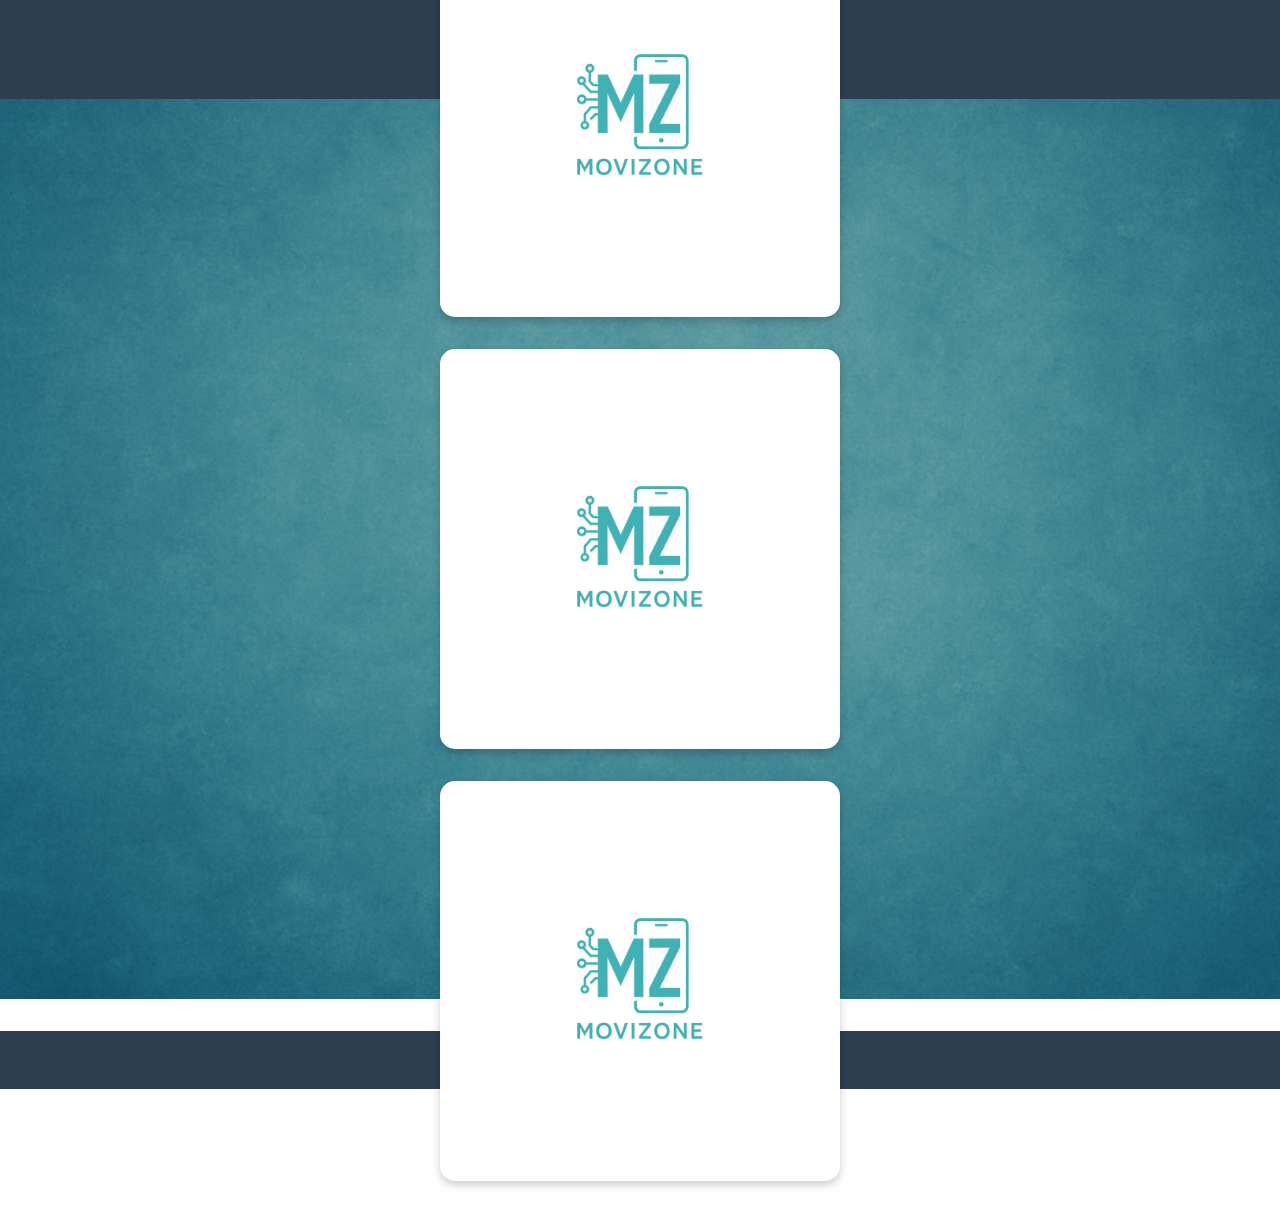
<file: index.html>
<!DOCTYPE html>
<html lang="es">
<head>
  <meta charset="UTF-8">
  <meta name="viewport" content="width=device-width, initial-scale=1.0">
  <title>MoviZone</title>
  <link rel="stylesheet" href="MovilSA.css">
  <link rel="icon" href="Icono movil/Icono movil.png">
</head>
<body>
<header>
  <h1>MoviZone</h1>
</header>

<main class="portada">
  <div class="cards-container">

    <!-- Primera Flip Card -->
    <div class="card">
      <div class="face front">
        <img src="img/MZ.png" alt="Seguridad Garantizada" class="imagen-gama">
      </div>
      <div class="face back">
        <h3>Seguridad Garantizada</h3>
        <p>Protegemos tus compras con los más altos estándares de seguridad. Tu confianza es nuestra prioridad.</p>
        <a href="Seguridad.html" class="boton">Saber más</a>
      </div>
    </div>

    <!-- Segunda Flip Card (Central - Mensaje de Bienvenida) -->
    <div class="card">
      <div class="face front">
        <img src="img/MZ.png" alt="MoviZone" class="MZ-logo">
      </div>
      <div class="face back">
        <h2>Bienvenido a MoviZone</h2>
        <p>Tu tienda de confianza en móviles de todas las gamas. Ofrecemos seguridad en cada compra, servicio personalizado y fiabilidad garantizada.</p>
        <a href="login.html" class="boton">Entrar</a>
      </div>
    </div>

    <!-- Tercera Flip Card -->
    <div class="card">
      <div class="face front">
        <img src="img/MZ.png" alt="Confidencialidad" class="imagen-gama">
      </div>
      <div class="face back">
        <h3>Confidencialidad con el Cliente</h3>
        <p>Tratamos tus datos personales con absoluta confidencialidad y respeto, garantizando tu privacidad.</p>
        <a href="confidencialidad.html" class="boton">Ver detalles</a>
      </div>
    </div>

  </div>
</main>

<footer>
  <p>&copy; 2025 MoviZone. Todos los derechos reservados.</p>
</footer>
</body>
</html>
</file>
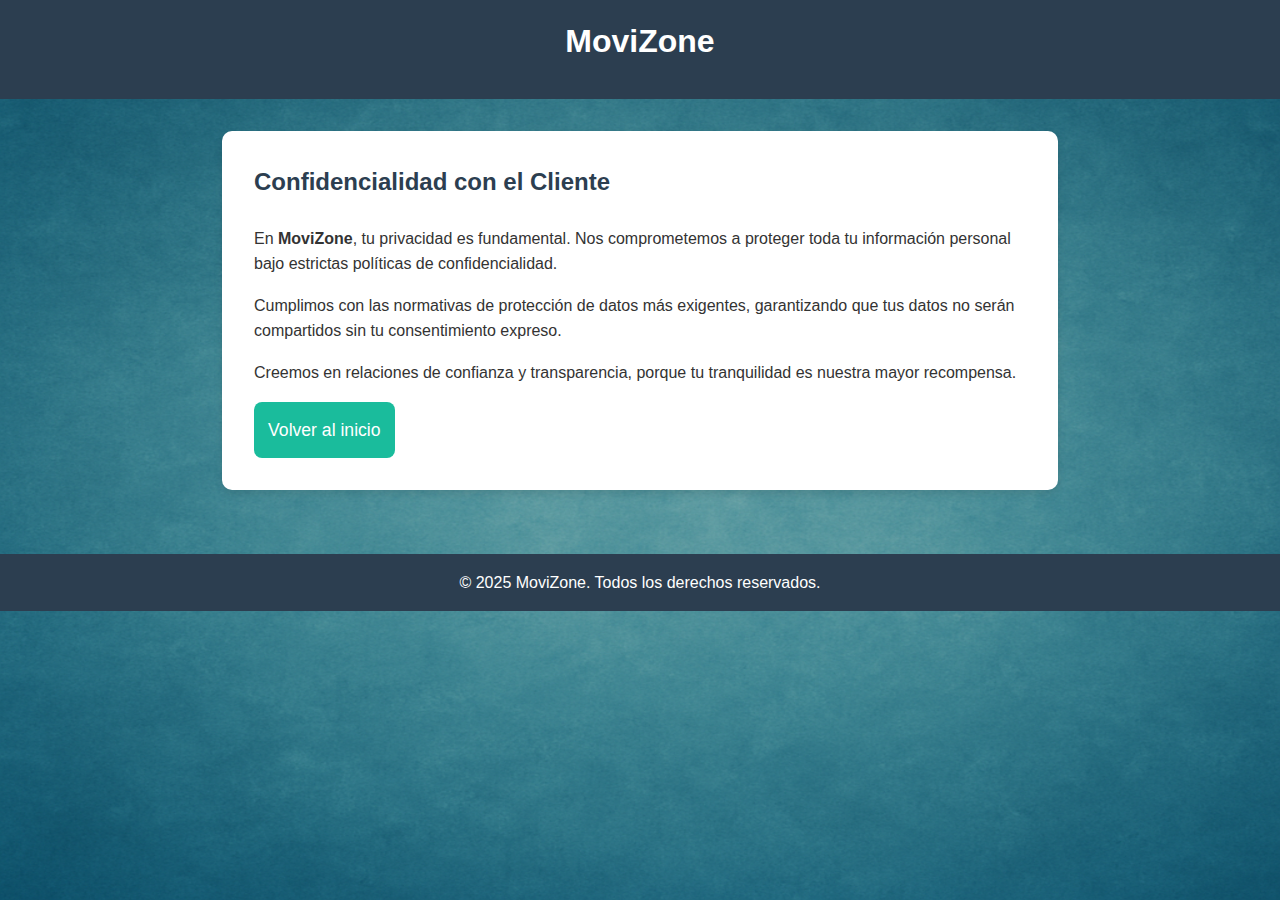
<file: confidencialidad.html>
<!DOCTYPE html>
<html lang="es">
<head>
  <meta charset="UTF-8">
  <meta name="viewport" content="width=device-width, initial-scale=1.0">
  <title>Confidencialidad con el Cliente - MoviZone</title>
  <link rel="stylesheet" href="MovilSA.css">
  <link rel="icon" href="Icono movil/Icono movil.png">
</head>
<body>
<header>
  <h1>MoviZone</h1>
</header>

<main class="quienes">
  <section class="presentacion">
    <h2>Confidencialidad con el Cliente</h2>
    <p>
      En <strong>MoviZone</strong>, tu privacidad es fundamental. Nos comprometemos a proteger toda tu información personal bajo estrictas políticas de confidencialidad.
    </p>
    <p>
      Cumplimos con las normativas de protección de datos más exigentes, garantizando que tus datos no serán compartidos sin tu consentimiento expreso.
    </p>
    <p>
      Creemos en relaciones de confianza y transparencia, porque tu tranquilidad es nuestra mayor recompensa.
    </p>
    <div class="boton-contenedor">
      <a href="index.html" class="boton">Volver al inicio</a>
    </div>
    
  </section>
</main>

<footer>
  <p>&copy; 2025 MoviZone. Todos los derechos reservados.</p>
</footer>
</body>
</html>
</file>
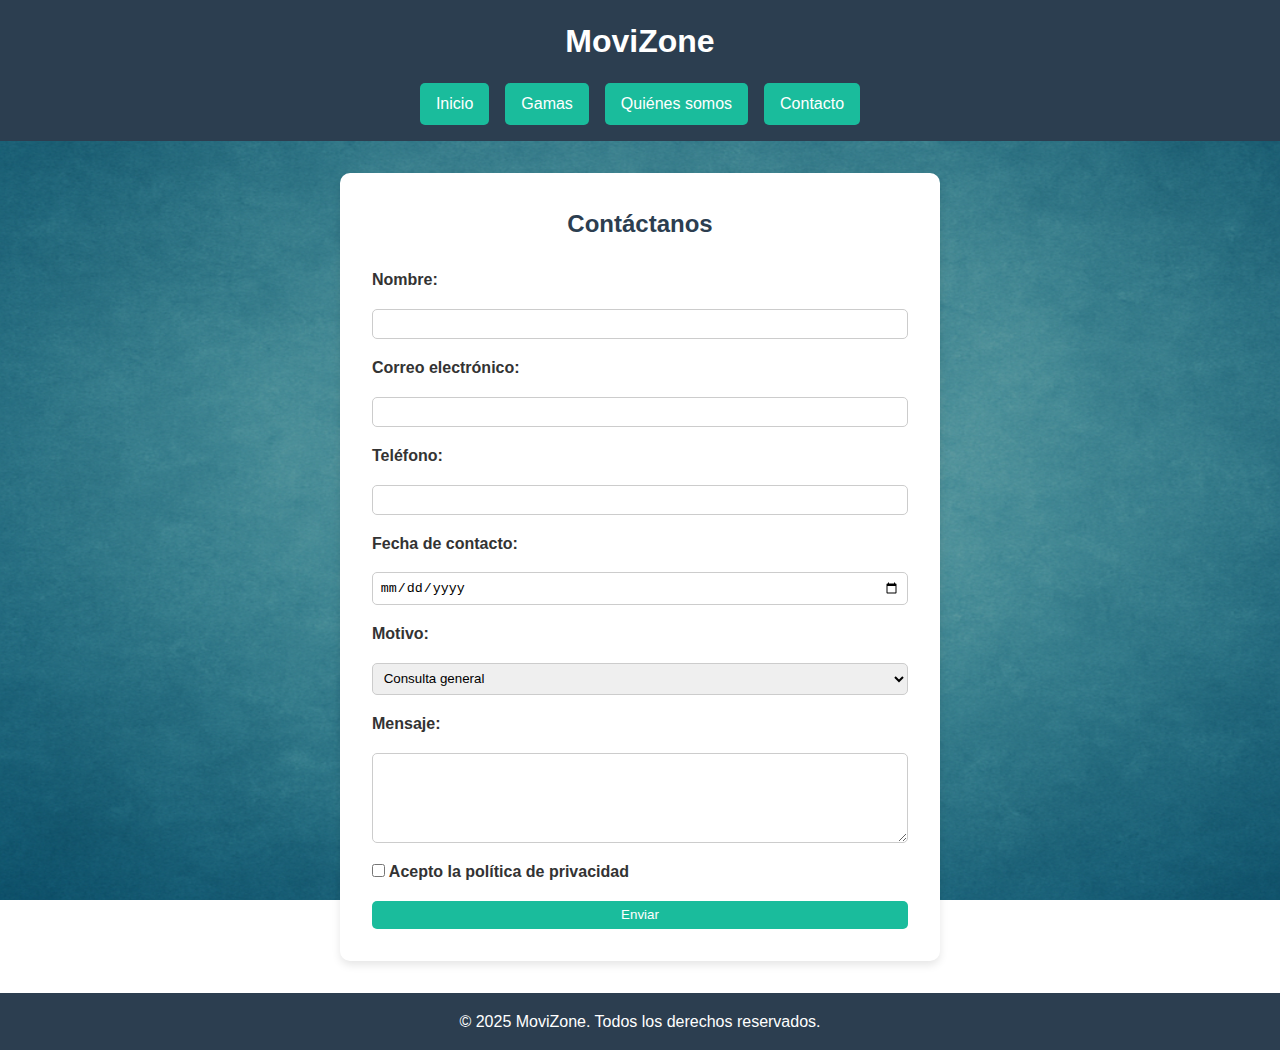
<file: Contacto.html>
<!DOCTYPE html>
<html lang="es">
<head>
  <meta charset="UTF-8">
  <meta name="viewport" content="width=device-width, initial-scale=1.0">
  <title>Contacto - MoviZone</title>
  <link rel="stylesheet" href="MovilSA.css">
  <link rel="icon" href="Icono movil/Icono movil.png">
</head>
<body>
  <header>
    <h1>MoviZone</h1>
    <nav>
      <ul class="menu">
        <li><a href="MovilSA.html" class="activo">Inicio</a></li>
        <li class="submenu"><a href="#" class="activo">Gamas</a>
          <ul>
            <li><a href="Gama alta.html">Alta</a></li>
            <li><a href="Gama media.html">Media</a></li>
            <li><a href="Gama baja.html">Baja</a></li>
          </ul>
        </li>
        <li><a href="Quienes Somos.html" class="activo">Quiénes somos</a></li>
        <li><a href="Contacto.html" class="activo">Contacto</a></li>
        
    </nav>
  </header>

  <main class="contacto">
    <h2>Contáctanos</h2>
    <form action="#" method="post">
      <label for="nombre">Nombre:</label>
      <input type="text" id="nombre" name="nombre" required>

      <label for="email">Correo electrónico:</label>
      <input type="email" id="email" name="email" required>

      <label for="telefono">Teléfono:</label>
      <input type="tel" id="telefono" name="telefono">

      <label for="fecha">Fecha de contacto:</label>
      <input type="date" id="fecha" name="fecha">

      <label for="motivo">Motivo:</label>
      <select id="motivo" name="motivo">
        <option value="consulta">Consulta general</option>
        <option value="soporte">Soporte técnico</option>
        <option value="venta">Venta y presupuestos</option>
      </select>

      <label for="mensaje">Mensaje:</label>
      <textarea id="mensaje" name="mensaje" rows="5"></textarea>

      <label>
        <input type="checkbox" name="acepta" required>
        Acepto la política de privacidad
      </label>

      <button type="submit">Enviar</button>
    </form>
  </main>

  <footer>
    <p>&copy; 2025 MoviZone. Todos los derechos reservados.</p>
  </footer>
</body>
</html>
</file>
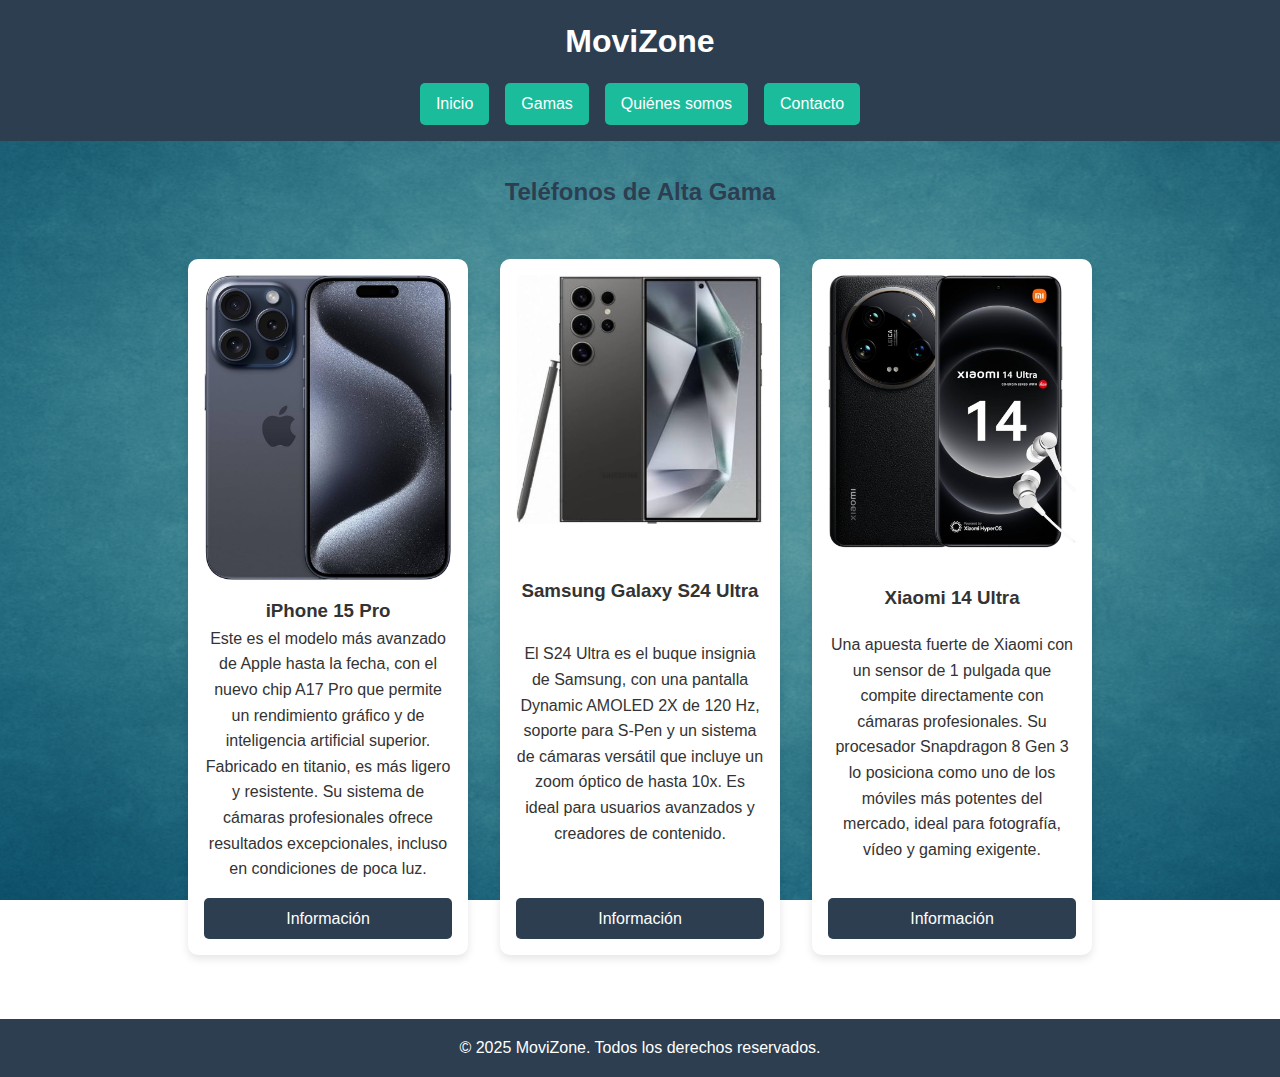
<file: Gama alta.html>
<!DOCTYPE html>
<html lang="es">
<head>
  <meta charset="UTF-8">
  <meta name="viewport" content="width=device-width, initial-scale=1.0">
  <title>Alta Gama - MoviZone</title>
  <link rel="stylesheet" href="MovilSA.css">
  <link rel="icon" href="Icono movil/Icono movil.png">
</head>
<body>
  <header>
    <h1>MoviZone</h1>
    <nav>
      <ul class="menu">
        <li><a href="MovilSA.html" class="activo">Inicio</a></li>
        <li class="submenu"><a href="#" class="activo">Gamas</a>
          <ul>
            <li><a href="Gama alta.html" class="activo">Alta</a></li>
            <li><a href="Gama media.html">Media</a></li>
            <li><a href="Gama baja.html">Baja</a></li>
          </ul>
        </li>
        <li><a href="Quienes Somos.html" class="activo">Quiénes somos</a></li>
        <li><a href="Contacto.html" class="activo">Contacto</a></li>
        
      </ul>
    </nav>
  </header>

  <main class="gama-detalle">
    <h2>Teléfonos de Alta Gama</h2>
    <section class="productos">
      <article class="producto">
        <img src="img/iphone15pro.jpg" alt="iPhone 15 Pro">
        <h3>iPhone 15 Pro</h3>
        <p>Este es el modelo más avanzado de Apple hasta la fecha, con el nuevo chip A17 Pro que permite un rendimiento gráfico y de inteligencia artificial superior. Fabricado en titanio, es más ligero y resistente. Su sistema de cámaras profesionales ofrece resultados excepcionales, incluso en condiciones de poca luz.</p>
        <a href="https://www.amazon.es/Apple-iPhone-Pro-128-Reacondicionado/dp/B0CVJ5WF3K/" target="_blank">Información</a>      
      </article>
  
      <article class="producto">
        <img src="img/samsungGS24.jpg" alt="Galaxy S24 Ultra">
        <h3>Samsung Galaxy S24 Ultra</h3>
        <p>El S24 Ultra es el buque insignia de Samsung, con una pantalla Dynamic AMOLED 2X de 120 Hz, soporte para S-Pen y un sistema de cámaras versátil que incluye un zoom óptico de hasta 10x. Es ideal para usuarios avanzados y creadores de contenido.</p>
        <a href="https://www.amazon.es/Cargador-Tel%C3%A9fono-Smartphone-Almacenamiento-Duraci%C3%B3n/dp/B0CNQ6WPZ6/" target="_blank">Información</a> 
      </article>
  
      <article class="producto">
        <img src="img/xiaomi14ultra.jpg" alt="Xiaomi 14 Ultra">
        <h3>Xiaomi 14 Ultra</h3>
        <p>Una apuesta fuerte de Xiaomi con un sensor de 1 pulgada que compite directamente con cámaras profesionales. Su procesador Snapdragon 8 Gen 3 lo posiciona como uno de los móviles más potentes del mercado, ideal para fotografía, vídeo y gaming exigente.</p>
        <a href="https://www.amazon.es/Xiaomi-Ultra-6-73-Double-Type-C/dp/B0CWL4M55N/" target="_blank">Información</a> 
      </article>
    </section>
  </main>
  <footer>
    <p>&copy; 2025 MoviZone. Todos los derechos reservados.</p>
  </footer>
</body>
</html>
</file>
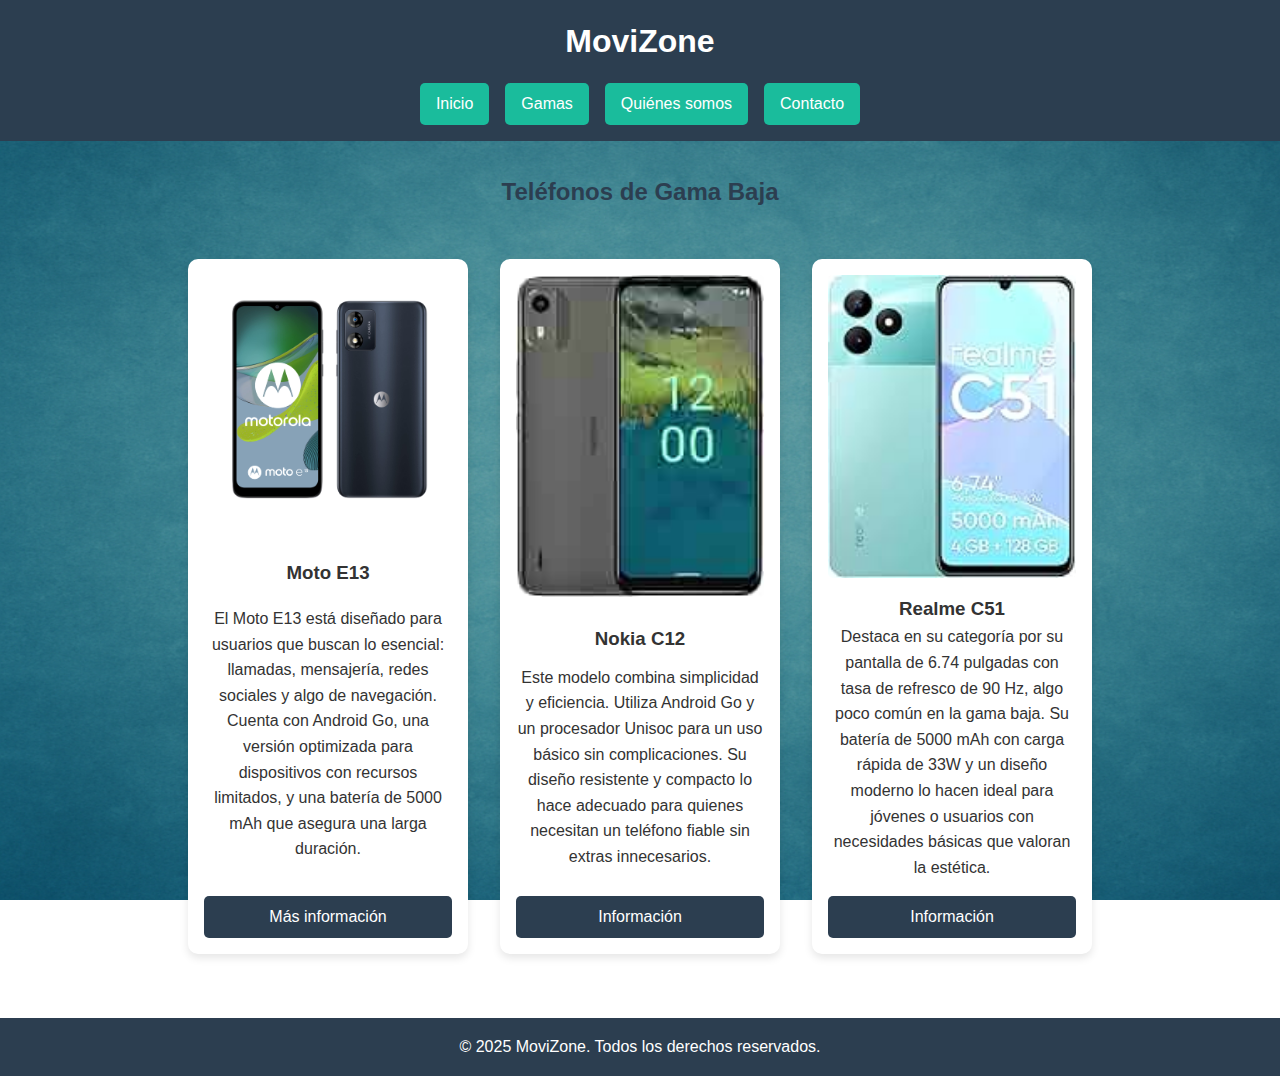
<file: Gama baja.html>
<!DOCTYPE html>
<html lang="es">
<head>
  <meta charset="UTF-8">
  <meta name="viewport" content="width=device-width, initial-scale=1.0">
  <title>Baja Gama - MoviZone</title>
  <link rel="stylesheet" href="MovilSA.css">
  <link rel="icon" href="Icono movil/Icono movil.png">
</head>
<body>
  <header>
    <h1>MoviZone</h1>
    <nav>
      <ul class="menu">
        <li><a href="MovilSA.html" class="activo">Inicio</a></li>
        <li class="submenu"><a href="#" class="activo">Gamas</a>
          <ul>
            <li><a href="Gama alta.html">Alta</a></li>
            <li><a href="Gama media.html">Media</a></li>
            <li><a href="Gama baja.html" class="activo">Baja</a></li>
          </ul>
        </li>
        <li><a href="Quienes Somos.html" class="activo">Quiénes somos</a></li>
        <li><a href="Contacto.html" class="activo">Contacto</a></li>
        
      </ul>
    </nav>
  </header>

  <main class="gama-detalle">
    <h2>Teléfonos de Gama Baja</h2>
    <section class="productos">
      <article class="producto">
        <img src="img/MotorolaE13.jpg" alt="Moto E13">
        <h3>Moto E13</h3>
        <p>El Moto E13 está diseñado para usuarios que buscan lo esencial: llamadas, mensajería, redes sociales y algo de navegación. Cuenta con Android Go, una versión optimizada para dispositivos con recursos limitados, y una batería de 5000 mAh que asegura una larga duración.</p>
        <a href="https://www.amazon.es/dp/B0CQRRTKSS" target="_blank">Más información</a> 
      </article>
  
      <article class="producto">
        <img src="img/NokiaC12.jpg" alt="Nokia C12">
        <h3>Nokia C12</h3>
        <p>Este modelo combina simplicidad y eficiencia. Utiliza Android Go y un procesador Unisoc para un uso básico sin complicaciones. Su diseño resistente y compacto lo hace adecuado para quienes necesitan un teléfono fiable sin extras innecesarios.</p>
        <a href="https://www.amazon.es/Nokia-Dual-TA-1535-BGBAPL-Cyan/dp/B0BYDGY149" target="_blank">Información</a> 
      </article>
  
      <article class="producto">
        <img src="img/Realme C51.jpg" alt="Realme C51">
        <h3>Realme C51</h3>
        <p>Destaca en su categoría por su pantalla de 6.74 pulgadas con tasa de refresco de 90 Hz, algo poco común en la gama baja. Su batería de 5000 mAh con carga rápida de 33W y un diseño moderno lo hacen ideal para jóvenes o usuarios con necesidades básicas que valoran la estética.</p>
        <a href="https://www.amazon.es/realme-Smartphone-Pantalla-Pulgadas-Adaptador/dp/B0DTPQRSP7/" target="_blank">Información</a> 
      </article>
    </section>
  </main>
  
  <footer>
    <p>&copy; 2025 MoviZone. Todos los derechos reservados.</p>
  </footer>
</body>
</html>
</file>
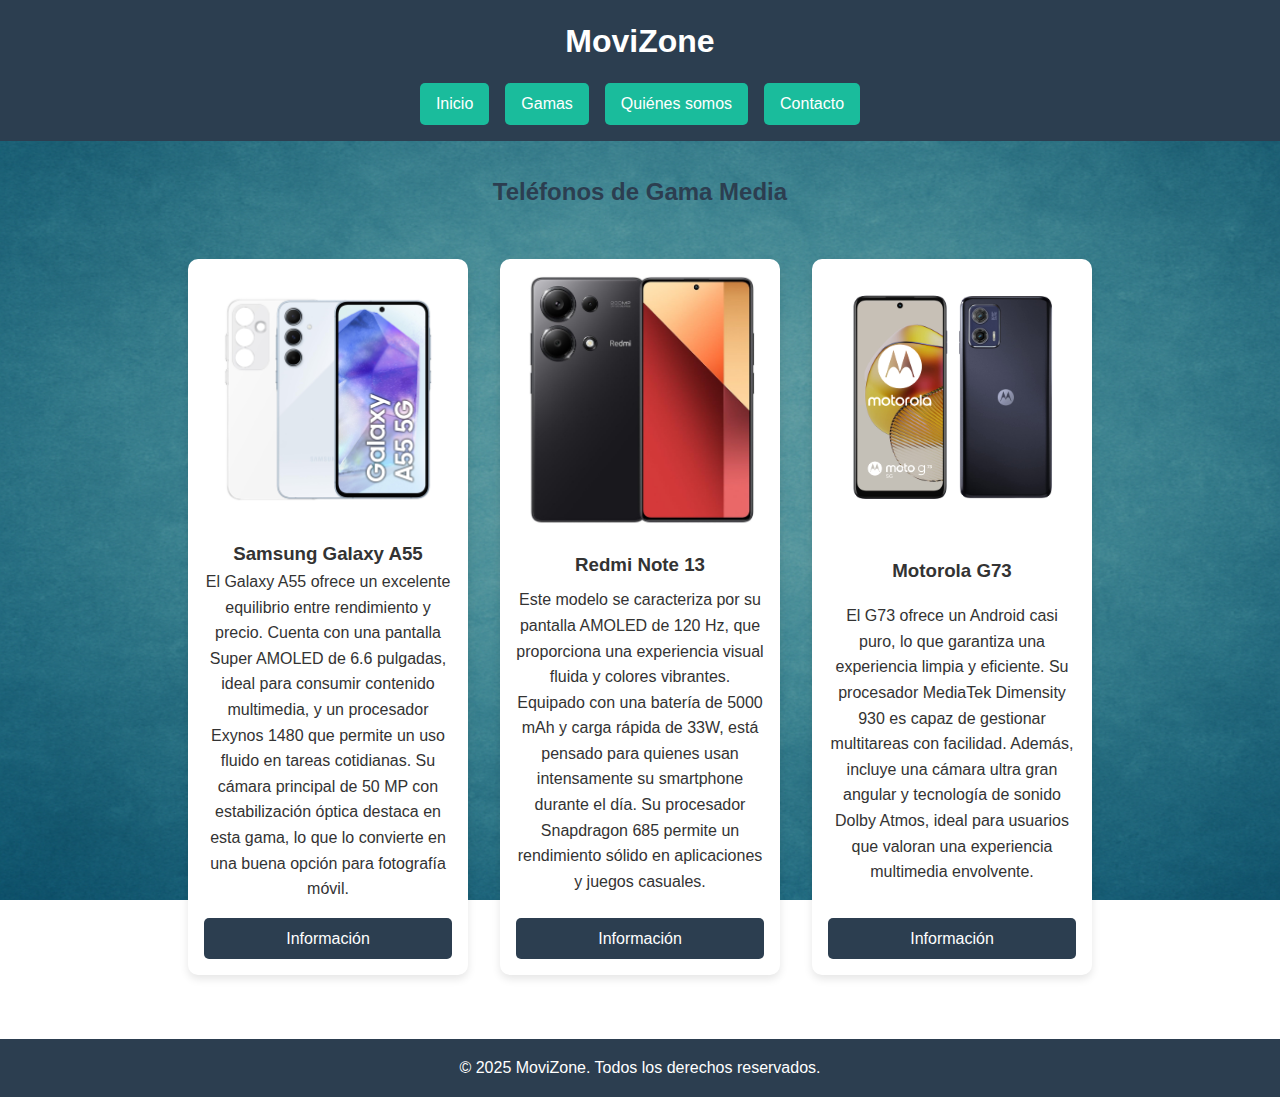
<file: Gama media.html>
<!DOCTYPE html>
<html lang="es">
<head>
  <meta charset="UTF-8">
  <meta name="viewport" content="width=device-width, initial-scale=1.0">
  <title>Media Gama - MoviZone</title>
  <link rel="stylesheet" href="MovilSA.css">
  <link rel="icon" href="Icono movil/Icono movil.png">
</head>
<body>
  <header>
    <h1>MoviZone</h1>
    <nav>
      <ul class="menu">
        <li><a href="MovilSA.html" class="activo">Inicio</a></li>
        <li class="submenu"><a href="#" class="activo">Gamas</a>
          <ul>
            <li><a href="Gama alta.html">Alta</a></li>
            <li><a href="Gama media.html" class="activo">Media</a></li>
            <li><a href="Gama baja.html">Baja</a></li>
          </ul>
        </li>
        <li><a href="Quienes Somos.html" class="activo">Quiénes somos</a></li>
        <li><a href="Contacto.html" class="activo">Contacto</a></li>
  
      </ul>
    </nav>
  </header>

  <main class="gama-detalle">
    <h2>Teléfonos de Gama Media</h2>
    <section class="productos">
      <article class="producto">
        <img src="img/SamsungGA55.jpg" alt="Galaxy A55">
        <h3>Samsung Galaxy A55</h3>
        <p>El Galaxy A55 ofrece un excelente equilibrio entre rendimiento y precio. Cuenta con una pantalla Super AMOLED de 6.6 pulgadas, ideal para consumir contenido multimedia, y un procesador Exynos 1480 que permite un uso fluido en tareas cotidianas. Su cámara principal de 50 MP con estabilización óptica destaca en esta gama, lo que lo convierte en una buena opción para fotografía móvil.</p>
        <a href="https://www.amazon.es/Samsung-Display-Android-Batteria-Awesome/dp/B0CYM3BRGG/" target="_blank">Información</a> 
      </article>
  
      <article class="producto">
        <img src="img/redmiN13.jpg" alt="Redmi Note 13">
        <h3>Redmi Note 13</h3>
        <p>Este modelo se caracteriza por su pantalla AMOLED de 120 Hz, que proporciona una experiencia visual fluida y colores vibrantes. Equipado con una batería de 5000 mAh y carga rápida de 33W, está pensado para quienes usan intensamente su smartphone durante el día. Su procesador Snapdragon 685 permite un rendimiento sólido en aplicaciones y juegos casuales.</p>
        <a href="https://www.amazon.es/Xiaomi-Redmi-13-procesador-Super-Clear/dp/B0D4SMFD94/" target="_blank">Información</a> 
      </article>
  
      <article class="producto">
        <img src="img/MotorolaG73.jpg" alt="Motorola G73">
        <h3>Motorola G73</h3>
        <p>El G73 ofrece un Android casi puro, lo que garantiza una experiencia limpia y eficiente. Su procesador MediaTek Dimensity 930 es capaz de gestionar multitareas con facilidad. Además, incluye una cámara ultra gran angular y tecnología de sonido Dolby Atmos, ideal para usuarios que valoran una experiencia multimedia envolvente.</p>
        <a href="https://www.amazon.es/Motorola-Smartphone-Camara-Bater%C3%ADa-5000mAh/dp/B0BSLJNW5G/" target="_blank">Información</a> 
      </article>
    </section>
  </main>
  <footer>
    <p>&copy; 2025 MoviZone. Todos los derechos reservados.</p>
  </footer>
</body>
</html>
</file>
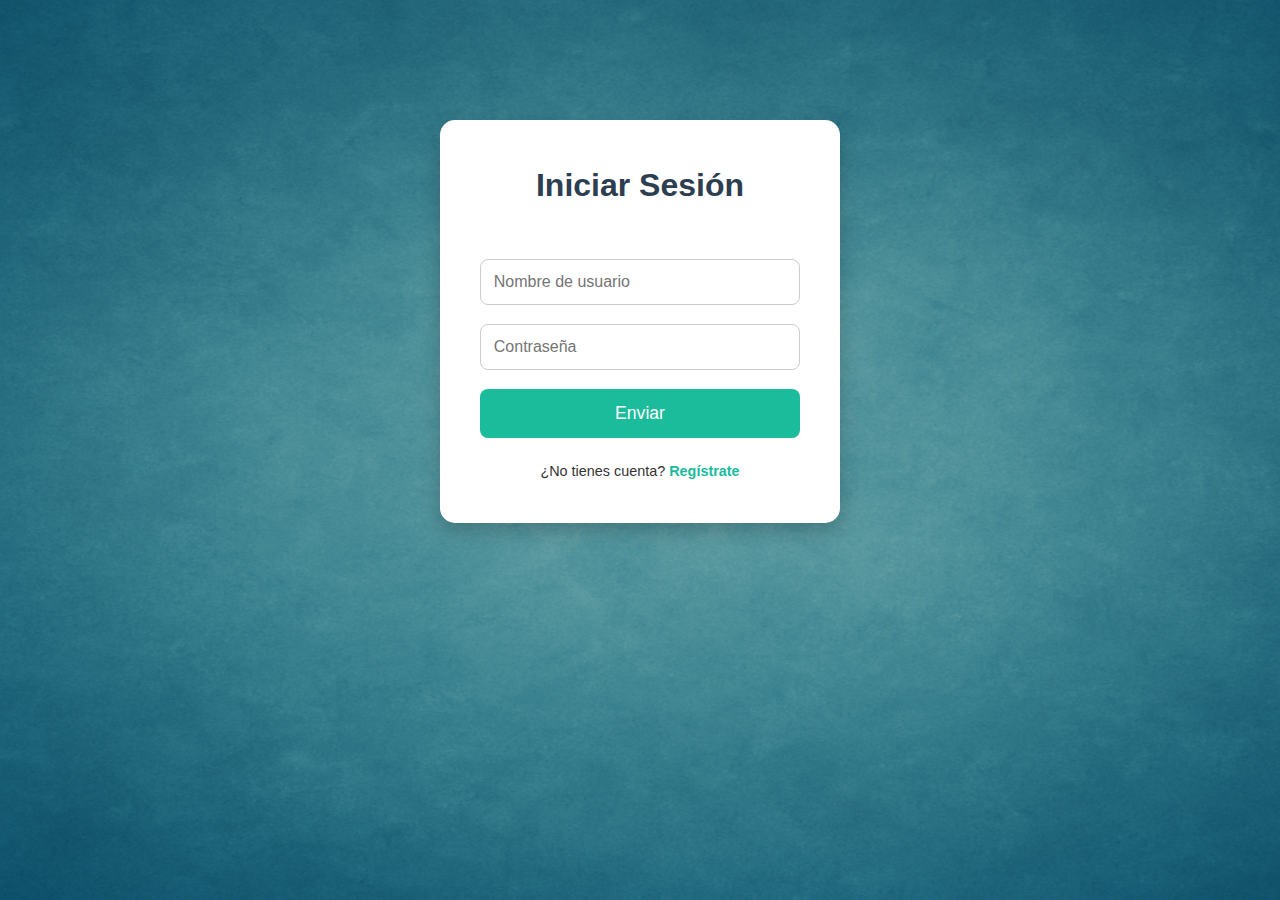
<file: login.html>
<!DOCTYPE html>
<html lang="es">
<head>
  <meta charset="UTF-8" />
  <meta name="viewport" content="width=device-width, initial-scale=1.0" />
  <title>Iniciar Sesión</title>
  <link rel="stylesheet" href="MovilSA.css" />
  <link rel="icon" href="Icono movil/Icono movil.png">
</head>
<body>
  <div class="log-contenedor">
    <h1>Iniciar Sesión</h1>
    <form class="formulario-login" action="MovilSA.html" method="GET">
      <div class="grupo-input">
        <input type="text" name="usuario" placeholder="Nombre de usuario" required />
      </div>
      <div class="grupo-input">
        <input type="password" name="password" placeholder="Contraseña" required />
      </div>
      <button type="submit" class="boton">Enviar</button>
    </form>
    <div class="pie-formulario">
      <p>¿No tienes cuenta? <a href="registro.html">Regístrate</a></p>
    </div>
  </div>
</body>
</html>
</file>
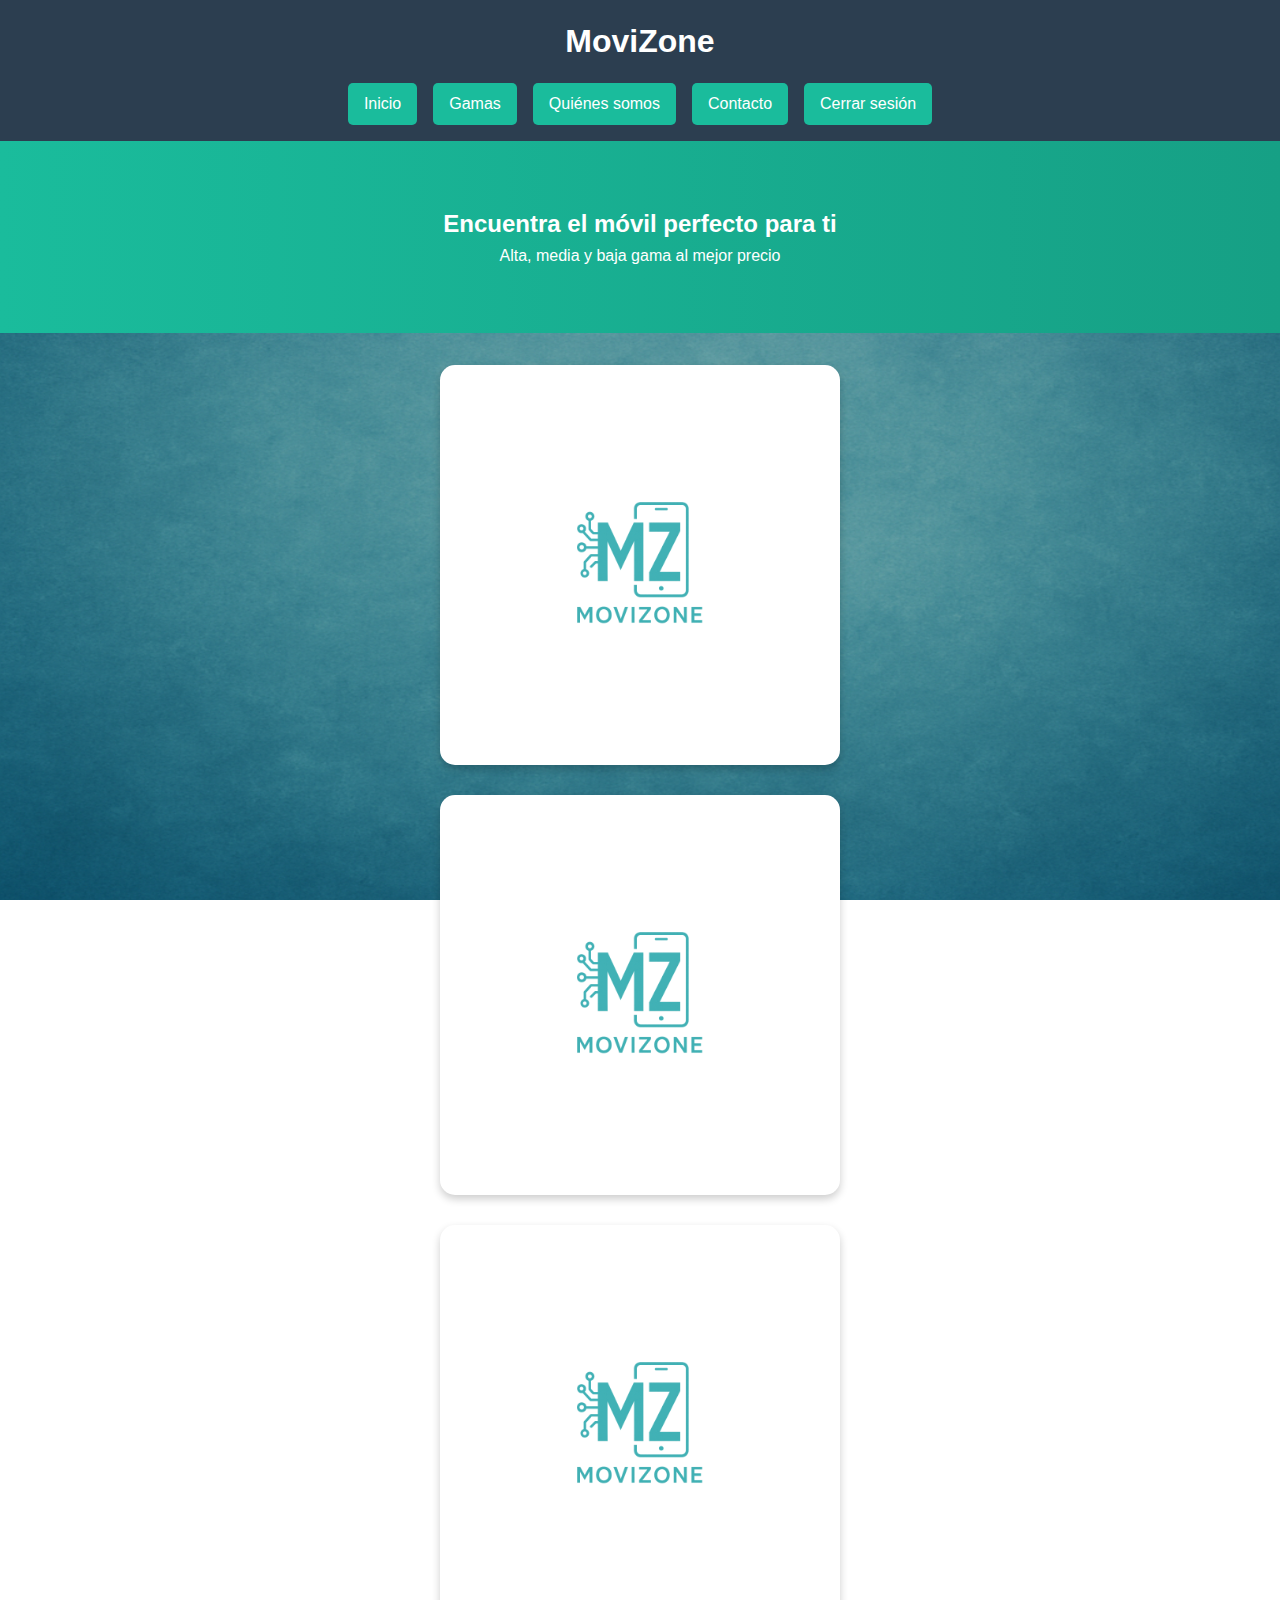
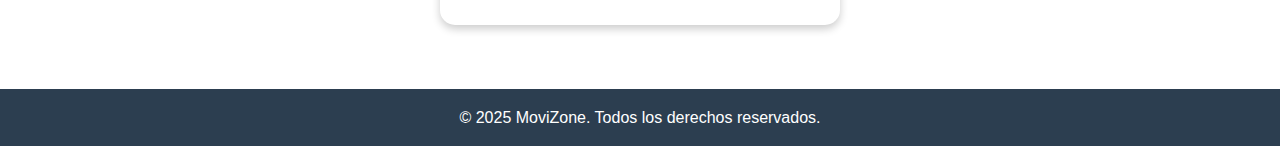
<file: MovilSA.html>
<!DOCTYPE html>
<html lang="es">
<head>
  <meta charset="UTF-8">
  <meta name="viewport" content="width=device-width, initial-scale=1.0">
  <title>Inicio - MoviZone</title>
  <!-- Enlaza tu archivo CSS principal -->
  <link rel="stylesheet" href="MovilSA.css">
  <!-- Icono que aparece en la pestaña del navegador -->
  <link rel="icon" href="Icono movil/Icono movil.png">
</head>
<body>

  <!-- =================== HEADER =================== -->
  <header>
    <h1>MoviZone</h1>
    <nav>
      <!-- Menú de navegación principal -->
      <ul class="menu">
        <li><a href="MovilSA.html" class="activo">Inicio</a></li>
        <li class="submenu"><a href="#" class="activo">Gamas</a>
          <!-- Submenú desplegable con las tres gamas -->
          <ul>
            <li><a href="Gama alta.html">Alta</a></li>
            <li><a href="Gama media.html">Media</a></li>
            <li><a href="Gama baja.html">Baja</a></li>
          </ul>
        </li>
        <li><a href="Quienes Somos.html" class="activo">Quiénes somos</a></li>
        <li><a href="Contacto.html" class="activo">Contacto</a></li>
        <li><a href="index.html" class="activo">Cerrar sesión</a></li>
      </ul>
    </nav>
  </header>

  <!-- =================== MAIN =================== -->
  <main>

    <!-- Sección de bienvenida (con fondo y título llamativo) -->
    <section class="hero">
      <h2>Encuentra el móvil perfecto para ti</h2>
      <p>Alta, media y baja gama al mejor precio</p>
    </section>

    <!-- Sección de las gamas con efecto de FLIPCARD -->
    <section class="gamas">

  <!-- =================== FLIPCARD: Alta Gama =================== -->
<div class="card">
  <div class="face front">
    <img src="img/MZ.png" alt="Alta Gama" class="imagen-gama">
  </div>
  <div class="face back">
    <h3>Alta Gama</h3>
    <p>Disfruta de móviles premium con las mejores cámaras, pantallas de alta resolución y procesadores ultra rápidos. Perfectos para quienes buscan la mejor experiencia multimedia, rendimiento en juegos, y un diseño elegante.</p>
    
    
    <a href="Gama alta.html" class="boton">Ver más</a>
  </div>
</div>

<!-- =================== FLIPCARD: Media Gama =================== -->
<div class="card">
  <div class="face front">
    <img src="img/MZ.png" alt="Media Gama" class="imagen-gama">
  </div>
  <div class="face back">
    <h3>Media Gama</h3>
    <p>La mejor relación calidad-precio con móviles que ofrecen buenas prestaciones para el día a día. Perfectos para quienes buscan equilibrio entre rendimiento, cámara y precio.</p>
    
    
    <a href="Gama media.html" class="boton">Ver más</a>
  </div>
</div>

<!-- =================== FLIPCARD: Baja Gama =================== -->
<div class="card">
  <div class="face front">
    <img src="img/MZ.png" alt="Baja Gama" class="imagen-gama">
  </div>
  <div class="face back">
    <h3>Baja Gama</h3>
    <p>Móviles económicos ideales para usuarios que buscan lo esencial: llamadas, mensajes y apps básicas. Ideales para quienes no requieren un alto rendimiento pero necesitan un dispositivo funcional.</p>
    
    <a href="Gama baja.html" class="boton">Ver más</a>
  </div>
</div>

    </section>
  </main>

  <!-- =================== FOOTER =================== -->
  <!-- Pie de página que aparece en todas las páginas -->
  <footer>
    <p>&copy; 2025 MoviZone. Todos los derechos reservados.</p>
  </footer>

</body>
</html>
</file>
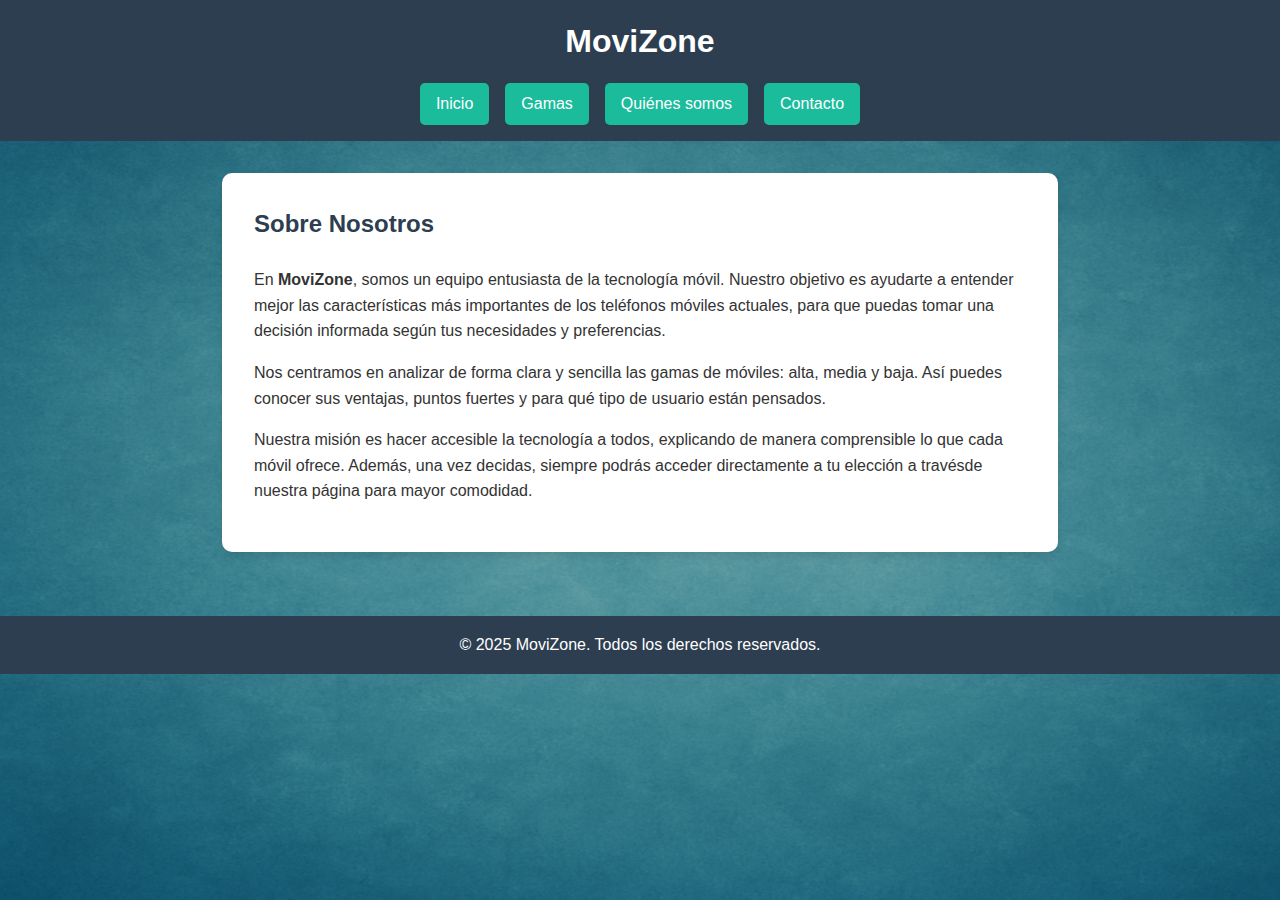
<file: Quienes Somos.html>
<!DOCTYPE html>
<html lang="es">
<head>
  <meta charset="UTF-8">
  <meta name="viewport" content="width=device-width, initial-scale=1.0">
  <title>Quiénes Somos - MoviZone</title>
  <link rel="stylesheet" href="MovilSA.css">
  <link rel="icon" href="Icono movil/Icono movil.png">
</head>
<body>
  <header>
    <h1>MoviZone</h1>
    <nav>
      <ul class="menu">
        <li><a href="MovilSA.html" class="activo">Inicio</a></li>
        <li class="submenu"><a href="#" class="activo">Gamas</a>
          <ul>
            <li><a href="Gama alta.html">Alta</a></li>
            <li><a href="Gama media.html">Media</a></li>
            <li><a href="Gama baja.html">Baja</a></li>
          </ul>
        </li>
        <li><a href="Quienes Somos.html" class="activo">Quiénes somos</a></li>
        <li><a href="Contacto.html" class="activo">Contacto</a></li>
        
        
      </ul>
    </nav>
  </header>

  <main class="quienes">
    <section class="presentacion">
      <h2>Sobre Nosotros</h2>
      <p>
        En <strong>MoviZone</strong>, somos un equipo entusiasta de la tecnología móvil. Nuestro objetivo es ayudarte a entender mejor las características más importantes de los teléfonos móviles actuales, para que puedas tomar una decisión informada según tus necesidades y preferencias.
      </p>
      <p>
        Nos centramos en analizar de forma clara y sencilla las gamas de móviles: alta, media y baja. Así puedes conocer sus ventajas, puntos fuertes y para qué tipo de usuario están pensados.
      </p>
      <p>
        Nuestra misión es hacer accesible la tecnología a todos, explicando de manera comprensible lo que cada móvil ofrece. Además, una vez decidas, siempre podrás acceder directamente a tu elección a travésde nuestra página para mayor comodidad.
      </p>      
    </section>
  </main>
  <footer>
    <p>&copy; 2025 MoviZone. Todos los derechos reservados.</p>
  </footer>
</body>
</html>
</file>
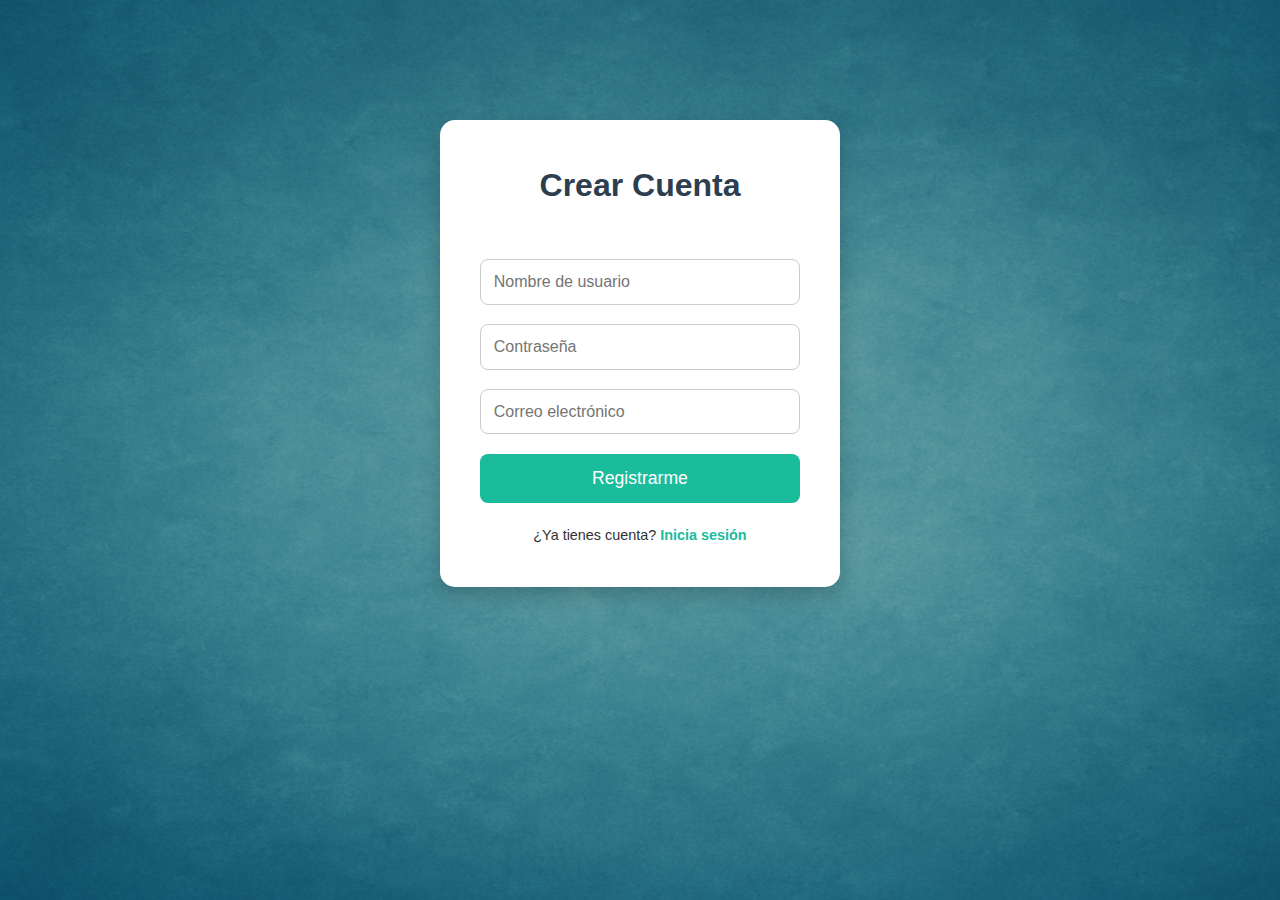
<file: registro.html>
<!DOCTYPE html>
<html lang="es">
<head>
  <meta charset="UTF-8" />
  <meta name="viewport" content="width=device-width, initial-scale=1.0" />
  <title>Registro</title>
  <link rel="stylesheet" href="MovilSA.css" />
  <link rel="icon" href="Icono movil/Icono movil.png">
</head>
<body>
  <div class="reg-contenedor">
    <h1>Crear Cuenta</h1>
    <form class="formulario-registro" action="login.html" method="GET">
      <div class="grupo-input">
        <input type="text" name="usuario" placeholder="Nombre de usuario" required />
      </div>
      <div class="grupo-input">
        <input type="password" name="password" placeholder="Contraseña" required />
      </div>
      <div class="grupo-input">
        <input type="email" name="email" placeholder="Correo electrónico" required />
      </div>
      <button type="submit" class="boton">Registrarme</button>
    </form>
    <div class="pie-formulario">
      <p>¿Ya tienes cuenta? <a href="login.html">Inicia sesión</a></p>
    </div>
  </div>
</body>
</html>
</file>
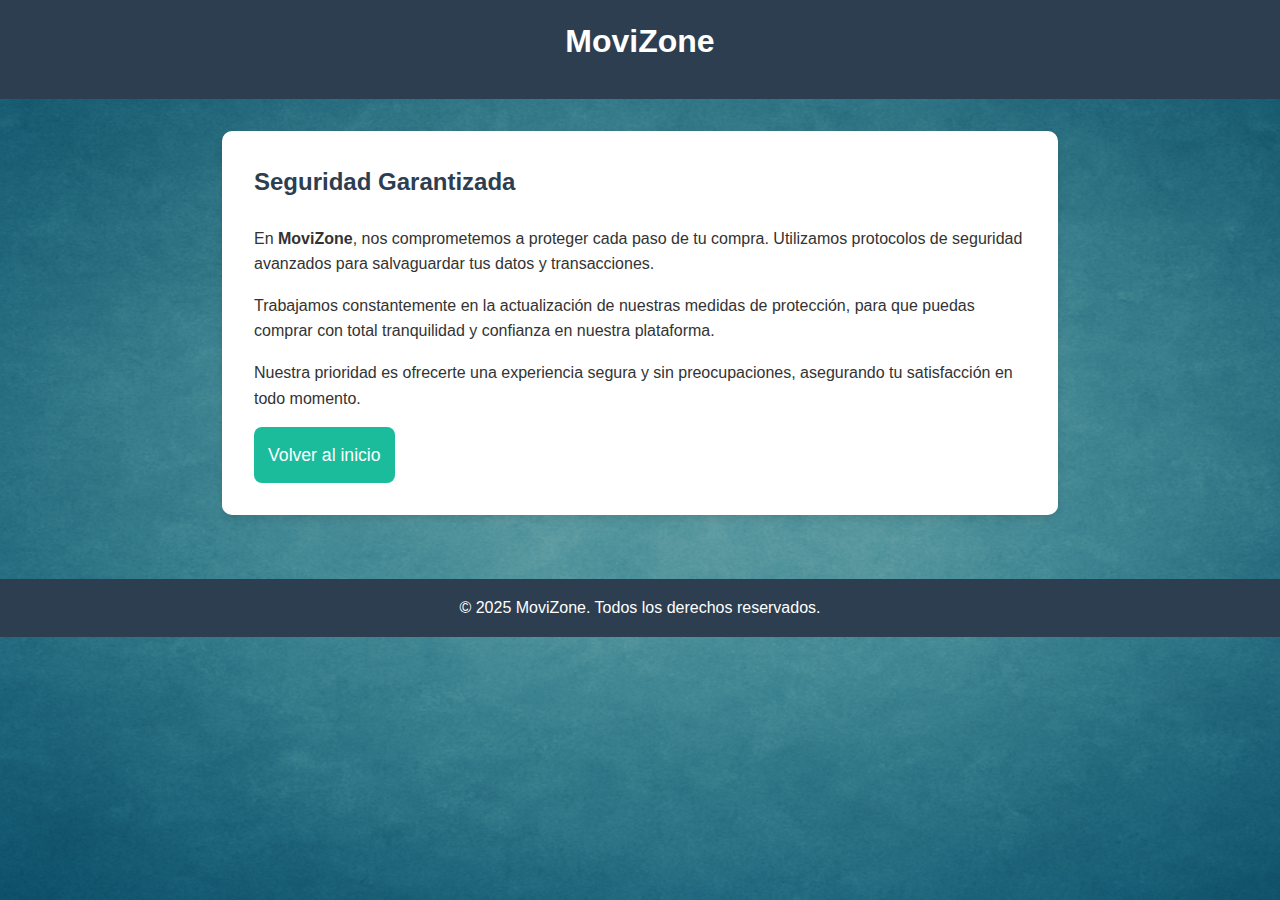
<file: Seguridad.html>
<!DOCTYPE html>
<html lang="es">
<head>
  <meta charset="UTF-8">
  <meta name="viewport" content="width=device-width, initial-scale=1.0">
  <title>Seguridad Garantizada - MoviZone</title>
  <link rel="stylesheet" href="MovilSA.css">
  <link rel="icon" href="Icono movil/Icono movil.png">
</head>
<body>
<header>
  <h1>MoviZone</h1>
</header>

<main class="quienes">
  <section class="presentacion">
    <h2>Seguridad Garantizada</h2>
    <p>
      En <strong>MoviZone</strong>, nos comprometemos a proteger cada paso de tu compra. Utilizamos protocolos de seguridad avanzados para salvaguardar tus datos y transacciones.
    </p>
    <p>
      Trabajamos constantemente en la actualización de nuestras medidas de protección, para que puedas comprar con total tranquilidad y confianza en nuestra plataforma.
    </p>
    <p>
      Nuestra prioridad es ofrecerte una experiencia segura y sin preocupaciones, asegurando tu satisfacción en todo momento.
    </p>
    <div class="boton-contenedor">
      <a href="index.html" class="boton">Volver al inicio</a>
    </div>
  </section>
</main>

<footer>
  <p>&copy; 2025 MoviZone. Todos los derechos reservados.</p>
</footer>
</body>
</html>
</file>
<file: MovilSA.css>
/* ==== Reset básico para unificar estilos en todos los navegadores ==== */
* {
  margin: 0;
  padding: 0;
  box-sizing: border-box;
}

/* ==== Estilos globales del cuerpo de la web ==== */
body {
  font-family: Arial, sans-serif; /* Fuente principal */
  line-height: 1.6; /* Espaciado entre líneas */
  background: url(img/fondo.png); /* Imagen de fondo */
  background-repeat: no-repeat;
  background-attachment: fixed; /* Fondo fijo al hacer scroll */
  background-size: 100% 100%; /* Escalar la imagen al tamaño del navegador */
  color: #333; /* Color de texto general */
}

/* ==== Estilos del encabezado (header) ==== */
header {
  background-color: #2c3e50; /* Color de fondo oscuro */
  color: white; /* Texto blanco */
  padding: 1em; /* Espaciado interno */
  text-align: center; /* Centrar texto */
}

/* ==== Estilos generales para títulos h1 ==== */
h1 {
  margin-bottom: 0.5em; /* Separación inferior */
}

/* ==== Menú de navegación ==== */
nav ul.menu {
  list-style: none; /* Quitar viñetas */
  display: flex; /* Mostrar elementos en línea */
  justify-content: center; /* Centrar elementos */
  gap: 1em; /* Espacio entre ellos */
  flex-wrap: wrap; /* Permitir salto de línea en pantallas pequeñas */
}

nav ul.menu > li {
  position: relative; /* Para posicionar el submenú */
}

nav ul.menu a {
  color: white;
  text-decoration: none;
  padding: 0.5em 1em;
  display: block;
}

/* ==== Estilo para el enlace activo en el menú ==== */
nav ul.menu a.activo {
  background-color: #1abc9c;
  border-radius: 5px;
}

/* ==== Submenús ocultos inicialmente ==== */
.submenu ul {
  display: none;
  position: absolute;
  background-color: #34495e;
  list-style: none;
  top: 100%; /* Posicionar debajo del elemento padre */
  left: 0;
  min-width: 150px;
}

/* ==== Mostrar submenú al pasar el ratón ==== */
.submenu:hover ul {
  display: block;
}

/* ==== Efecto hover en los submenús ==== */
.submenu ul li a:hover {
  background-color: #1abc9c;
}

/* ==== Sección principal de bienvenida (hero) ==== */
.hero {
  background: linear-gradient(to right, #1abc9c, #16a085); /* Degradado */
  color: white;
  text-align: center;
  padding: 4em 1em;
}

/* ==== Sección de gamas de productos ==== */
.gamas {
  display: flex;
  justify-content: center;
  align-items: center;
  flex-wrap: nowrap;
  gap: 30px;
  padding: 2em;
  overflow-x: auto; /* Permite scroll horizontal en pantallas pequeñas */
}

/* ==== Detalle de gama de productos ==== */
.gama-detalle {
  max-width: 1000px;
  margin: auto;
  padding: 2em;
}

/* ==== Título principal del detalle ==== */
.gama-detalle h2 {
  text-align: center;
  margin-bottom: 2em;
  color: #2c3e50;
}

/* ==== Contenedor de productos individuales ==== */
.productos {
  display: flex;
  flex-wrap: wrap;
  gap: 2em;
  justify-content: center;
}

/* ==== Tarjeta individual de producto ==== */
.producto {
  background-color: white;
  border-radius: 10px;
  padding: 1em;
  width: 280px;
  box-shadow: 0 4px 8px rgba(0,0,0,0.1);
  text-align: center;
  display: flex;
  flex-direction: column;
  justify-content: space-between;
}

/* ==== Imagen del producto ==== */
.producto img {
  max-width: 100%;
  height: auto;
  border-radius: 5px;
  margin-bottom: 1em;
}

/* ==== Botón para ver el producto ==== */
.producto a {
  display: inline-block;
  margin-top: 1em;
  background-color: #2c3e50;
  color: white;
  padding: 0.5em 1em;
  text-decoration: none;
  border-radius: 5px;
}

/* ==== Sección "¿Quiénes somos?" ==== */
.quienes {
  padding: 2em;
  max-width: 900px;
  margin: auto;
}

/* ==== Tarjeta de presentación de la empresa ==== */
.presentacion {
  background-color: white;
  border-radius: 10px;
  padding: 2em;
  box-shadow: 0 4px 8px rgba(0,0,0,0.1);
}

/* ==== Títulos y párrafos en presentación ==== */
.presentacion h2 {
  margin-bottom: 1em;
  color: #2c3e50;
}

.presentacion p {
  margin-bottom: 1em;
}

/* ==== Formulario de contacto ==== */
.contacto {
  max-width: 600px;
  margin: 2em auto;
  padding: 2em;
  background-color: white;
  border-radius: 10px;
  box-shadow: 0 4px 8px rgba(0,0,0,0.1);
}

/* ==== Título del formulario ==== */
.contacto h2 {
  text-align: center;
  margin-bottom: 1em;
  color: #2c3e50;
}

/* ==== Estructura del formulario ==== */
.contacto form {
  display: flex;
  flex-direction: column;
  gap: 1em;
}

.contacto label {
  font-weight: bold;
}

/* ==== Estilos comunes para inputs, selects y textarea ==== */
.contacto input,
.contacto select,
.contacto textarea,
.contacto button {
  padding: 0.5em;
  border-radius: 5px;
  border: 1px solid #ccc;
}

/* ==== Botón de enviar formulario ==== */
.contacto button {
  background-color: #1abc9c;
  color: white;
  border: none;
  cursor: pointer;
}

.contacto button:hover {
  background-color: #16a085;
}

/* ==== Pie de página ==== */
footer {
  background-color: #2c3e50;
  color: white;
  text-align: center;
  padding: 1em;
  margin-top: 2em;
  margin-bottom: 0;
  flex-shrink: 0;
}

/* ==== Formularios de login y registro ==== */
.log-contenedor, .reg-contenedor {
  background: white;
  padding: 2.5em;
  border-radius: 15px;
  box-shadow: 0 8px 20px rgba(0, 0, 0, 0.2);
  width: 100%;
  max-width: 400px;
  margin: 120px auto;
  text-align: center;
}

/* ==== Títulos de formularios ==== */
.log-contenedor h1, .reg-contenedor h1 {
  font-size: 2em;
  margin-bottom: 1.5em;
  color: #2c3e50;
}

/* ==== Formulario interno de login y registro ==== */
.formulario-login, .formulario-registro {
  display: flex;
  flex-direction: column;
  gap: 1.2em;
}

/* ==== Input con efecto de focus ==== */
.grupo-input input {
  width: 100%;
  padding: 0.8em;
  border: 1px solid #ccc;
  border-radius: 8px;
  font-size: 1em;
  transition: border-color 0.3s;
}

.grupo-input input:focus {
  border-color: #1abc9c;
  outline: none;
}

/* ==== Botón bonito y animado ==== */
.boton {
  display: inline-block;
  padding: 0.8em;
  background-color: #1abc9c;
  color: white;
  text-decoration: none;
  border-radius: 8px;
  transition: background-color 0.3s, transform 0.3s;
  font-size: 1.1em;
  text-align: center;
  border: none;
  cursor: pointer;
}

.boton:hover {
  background-color: #16a085;
  transform: scale(1.05);
}

/* ==== Pie de los formularios ==== */
.pie-formulario {
  margin-top: 1.5em;
  font-size: 0.9em;
}

.pie-formulario a {
  color: #1abc9c;
  text-decoration: none;
  font-weight: bold;
}

.pie-formulario a:hover {
  text-decoration: underline;
}

/* ==== Tarjetas animadas de la portada ==== */
.portada {
  height: 100vh;
  display: flex;
  justify-content: center;
  align-items: center;
  background: url("img/fondo.png") no-repeat center center fixed;
  background-size: cover;
}

/* ==== Contenedor de tarjetas ==== */
.cards-container {
  display: flex;
  justify-content: center;
  align-items: center;
  gap: 2em;
  flex-wrap: nowrap;
  padding: 2em;
}

/* ==== Tarjeta animada 3D ==== */
.card {
  width: 400px;
  height: 400px;
  perspective: 1000px; /* Profundidad para efecto 3D */
  position: relative;
}

/* ==== Logo dentro de la tarjeta ==== */
.MZ-logo {
  width: 100%;
  height: 100%;
  padding: 0%;
}

/* ==== Caras de la tarjeta ==== */
.card .face {
  width: 100%;
  height: 100%;
  position: absolute;
  border-radius: 15px;
  backface-visibility: hidden;
  box-shadow: 0 4px 8px rgba(0,0,0,0.2);
  transition: transform 1s ease;
  display: flex;
  flex-direction: column;
  justify-content: center;
  align-items: center;
  padding: 2em;
  text-align: center;
  background-color: white;
}

/* ==== Cara frontal de la tarjeta ==== */
.card .front {
  z-index: 2;
}

.card .front img {
  width: 60%;
  height: auto;
  border-radius: 10px;
  object-fit: cover;
}

/* ==== Cara trasera de la tarjeta (gira 180º) ==== */
.card .back {
  transform: rotateY(180deg);
}

/* ==== Animación de rotación al hacer hover ==== */
.card:hover .front {
  transform: rotateY(180deg);
}

.card:hover .back {
  transform: rotateY(360deg);
}

/* ==== Media queries para hacerlo responsive ==== */
@media (max-width: 1300px) {
  .gamas {
    flex-direction: column;
    align-items: center;
  }
  .cards-container {
    flex-direction: column;
  }
}

@media (max-width: 768px) {
  nav ul.menu {
    flex-direction: column;
    align-items: center;
  }
  .hero {
    padding: 2em 1em;
  }
}

@media (max-width: 480px) {
  .gama, .producto {
    width: 90%;
  }

  .log-contenedor, .reg-contenedor {
    margin: 60px 20px;
    padding: 1.5em;
  }
}
</file>
